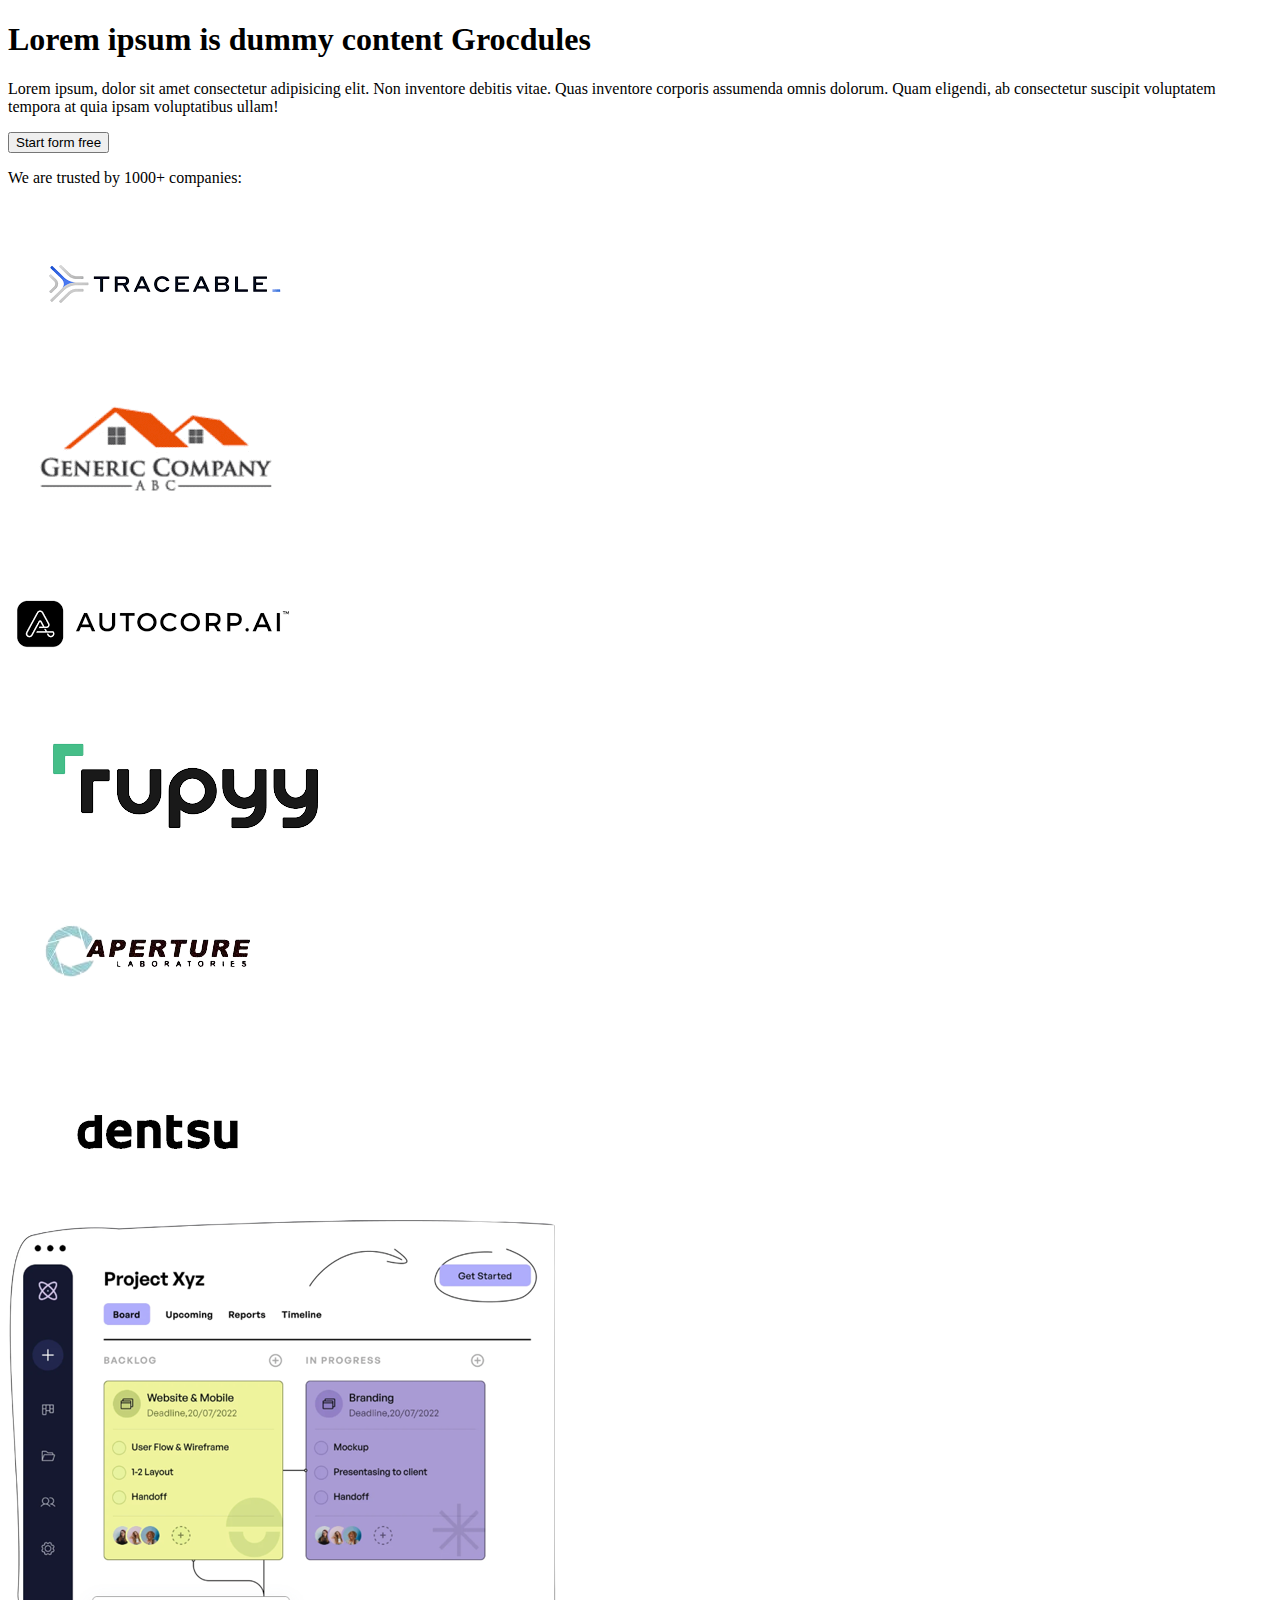
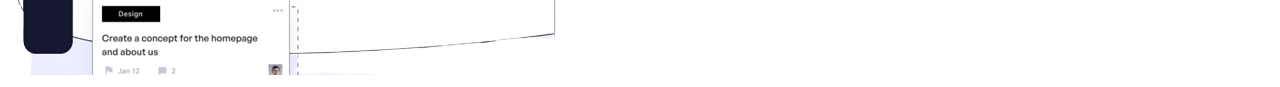
<file: banner.html>
<!DOCTYPE html>
<html lang="en">
<head>
    <meta charset="UTF-8">
    <meta name="viewport" content="width=device-width, initial-scale=1.0">
    <title>Banner</title>
    <link href="https://cdn.jsdelivr.net/npm/bootstrap@5.3.2/dist/css/bootstrap.min.css" rel="stylesheet" integrity="sha384-T3c6CoIi6uLrA9TneNEoa7RxnatzjcDSCmG1MXxSR1GAsXEV/Dwwykc2MPK8M2HN" crossorigin="anonymous">

    <script src="https://cdn.jsdelivr.net/npm/bootstrap@5.3.2/dist/js/bootstrap.bundle.min.js" integrity="sha384-C6RzsynM9kWDrMNeT87bh95OGNyZPhcTNXj1NW7RuBCsyN/o0jlpcV8Qyq46cDfL" crossorigin="anonymous"></script>
</head>
<body>

    <div class="container-fluid">
                    <div class="row">
                        <div class="col-md-7 d-flex justify-content-end banner_pad">
                                <div class="row banner_left_content">
                                    <div class="col">
                                        <h1 class="banner_head">Lorem ipsum is dummy content <span class="back-shadow">Grocdules</span></h1>
                                        <p class="banner_para mt-1">Lorem ipsum, dolor sit amet consectetur adipisicing elit. Non inventore debitis vitae. Quas inventore corporis assumenda omnis dolorum. Quam eligendi, ab consectetur suscipit voluptatem tempora at quia ipsam voluptatibus ullam!</p>
                                        <button class="btn-custom-color mt-1">Start form free</button>
                                        <p class="mt-5">We are trusted by 1000+ companies:</p>
                                            <!-- companies logo section starts from here-->
                                            <!-- first row -->
                                            <div class="row mt-0 w-75 banner-company">
                                                <div class="col-4 mb-2">
                                                    <div class="text-center">
                                                        <img src="/traceable.png" alt="Company 1 Logo" class="fixed-logo">
                                                    </div>
                                                </div>
                                                <div class="col-4 mb-2">
                                                    <div class="text-center">
                                                        <img src="/company6-logo.png" alt="Company 1 Logo" class="fixed-logo">
                                                    </div>
                                                </div>
                                                <div class="col-4 mb-2">
                                                    <div class="text-center">
                                                        <img src="/autocorp.png" alt="Company 1 Logo" class="fixed-logo">
                                                    </div>
                                                </div>
                                            </div>

                                            <!-- second row -->
                                             <div class="row w-75 banner-company">
                                                <div class="col-4 mb-2">
                                                    <div class="text-center">
                                                        <img src="/rupyy.png" alt="Company 1 Logo" class=" fixed-logo">
                                                    </div>
                                                </div>
                                                <div class="col-4 mb-2">
                                                    <div class="text-center">
                                                        <img src="/aperture.png" alt="Company 1 Logo" class=" fixed-logo">
                                                    </div>
                                                </div>
                                                <div class="col-4 mb-2">
                                                    <div class="text-center">
                                                        <img src="/dentsu.png" alt="Company 1 Logo" class=" fixed-logo">
                                                    </div>
                                                </div>
                                            </div> 

                                            <!-- companies logo section starts from here-->
                                    </div>
                                </div>
                                
                        </div>

                        <div class="col-md-5 px-0  banner_right_bg left_banner_radius banner_right_col">
                                        <!-- <div class="border border-black banner_img_holder"> -->
                                            <img src="/bannerimg.png" alt="na" class="image-fluid fixed-banner-img banner_img_holder">
                                        <!-- </div> -->
                        </div>
                    </div>





      
             

                           
               
    </div>
    

</body>
</html>
</file>
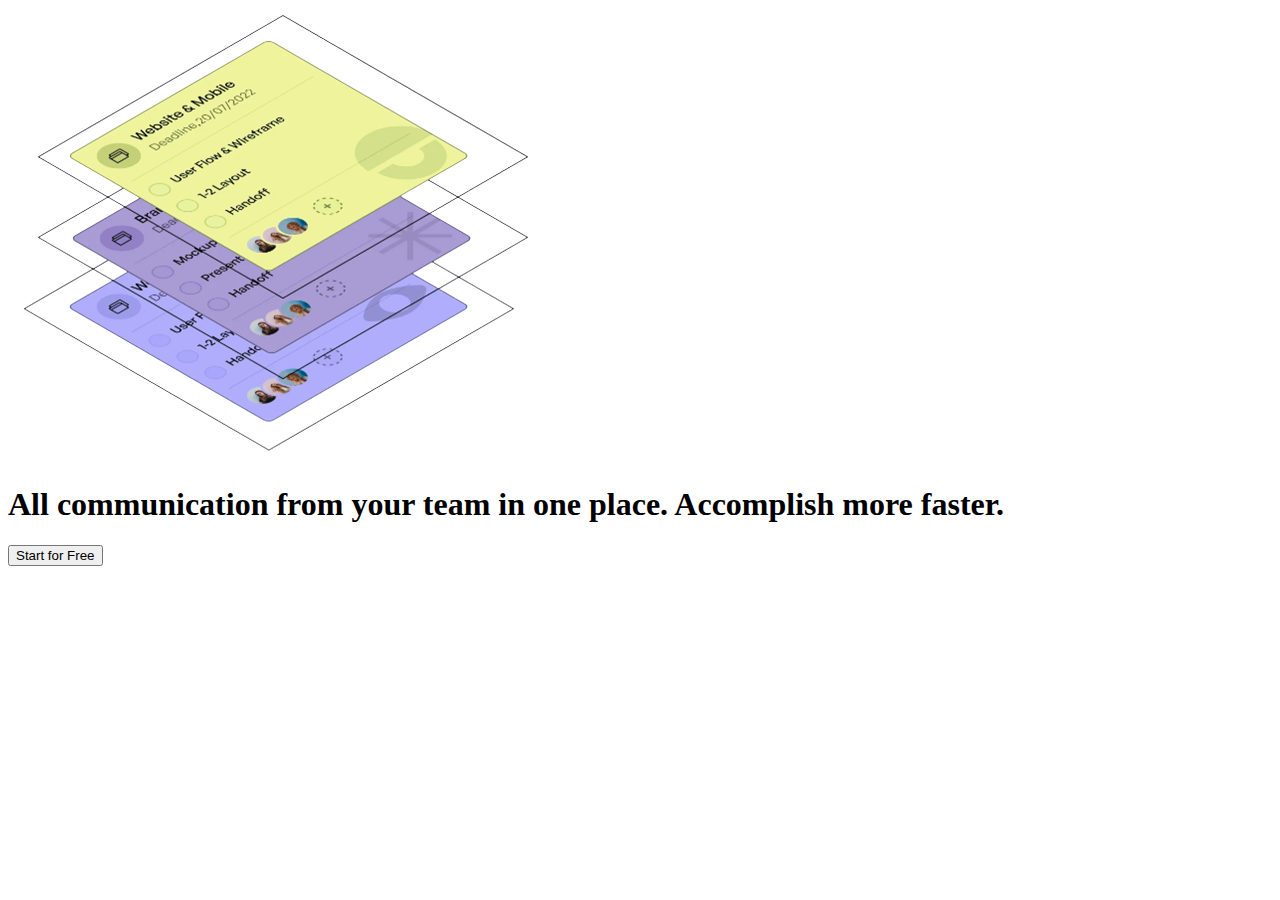
<file: communication.html>
<!DOCTYPE html>
<html lang="en">
<head>
    <meta charset="UTF-8">
    <meta name="viewport" content="width=device-width, initial-scale=1.0">
    <title>Communication section</title>

    <link href="https://cdn.jsdelivr.net/npm/bootstrap@5.3.2/dist/css/bootstrap.min.css" rel="stylesheet" integrity="sha384-T3c6CoIi6uLrA9TneNEoa7RxnatzjcDSCmG1MXxSR1GAsXEV/Dwwykc2MPK8M2HN" crossorigin="anonymous">

    <script src="https://cdn.jsdelivr.net/npm/bootstrap@5.3.2/dist/js/bootstrap.bundle.min.js" integrity="sha384-C6RzsynM9kWDrMNeT87bh95OGNyZPhcTNXj1NW7RuBCsyN/o0jlpcV8Qyq46cDfL" crossorigin="anonymous"></script>
</head>
<body>
    <div class="container-fluid p-5 comm_bg">
        <div class="container"> 

            <div class="row comm_container">
                <div class="col-md-6">
                    <!-- Left column with image -->
                    <img src="/comm.png" alt="Image" class="img-fluid">
                </div>
                <div class="col-md-6 d-flex flex-column justify-content-center">
                    <!-- Right column with two rows -->
                    <div class="row justify-content-left">
                        <div class="col">
                            <!-- First row with sentence in h2 -->
                            <h1 class="com-right">All communication from your team in one place. Accomplish more faster.</h1>
                        </div>
                    </div>
                    <div class="row justify-content-left">
                        <div class="col mt-4">
                            <!-- Second row with button -->
                            <button class="btn-custom-color">Start for Free</button>
                        </div>
                    </div>
                </div>
            </div>


        </div>
    </div>




</body>
</html>
</file>
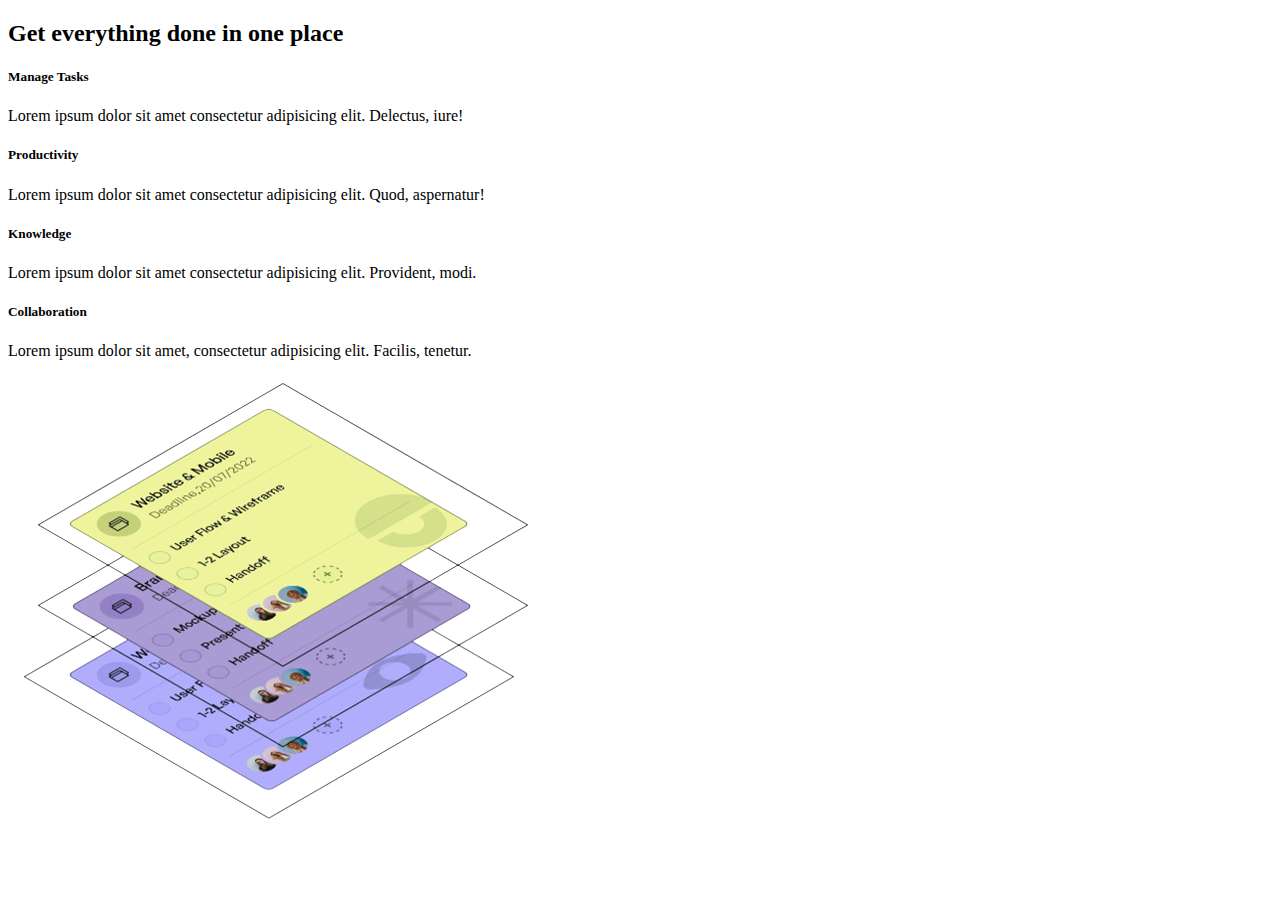
<file: features.html>
<!DOCTYPE html>
<html lang="en">
<head>
    <meta charset="UTF-8">
    <meta name="viewport" content="width=device-width, initial-scale=1.0">
    <title>Services</title>

    <link href="https://cdn.jsdelivr.net/npm/bootstrap@5.3.2/dist/css/bootstrap.min.css" rel="stylesheet" integrity="sha384-T3c6CoIi6uLrA9TneNEoa7RxnatzjcDSCmG1MXxSR1GAsXEV/Dwwykc2MPK8M2HN" crossorigin="anonymous">

    <script src="https://cdn.jsdelivr.net/npm/bootstrap@5.3.2/dist/js/bootstrap.bundle.min.js" integrity="sha384-C6RzsynM9kWDrMNeT87bh95OGNyZPhcTNXj1NW7RuBCsyN/o0jlpcV8Qyq46cDfL" crossorigin="anonymous"></script>
</head>
<body>

        <div class="container-fluid px-5">
            <!-- both columns container -->
                <div class="container feature_container">
                    <div class="row">
                        <!-- left column starts from here -->
                        <div class="col-md-6">
                                        <!-- First Row -->
                                        <div class="row mb-4 ">
                                            <div class="col">
                                                <h2 class="feature-head">Get everything done in one place</h2>
                                            </div>
                                        </div>
                                        
                                        <!-- Second Row -->
                                        <div class="row ">
                                            <div class="col-6">
                                                <div class="text-center mb-3">
                                                    <div class="circle feature-bg d-flex align-items-center justify-content-center">
                                                        <i class="bi bi-gear-wide-connected text-white"></i>
                                                    </div>
                                                </div>
                                                <h5>Manage Tasks</h5>
                                                <p>Lorem ipsum dolor sit amet consectetur adipisicing elit. Delectus, iure!</p>
                                            </div>
                                            <div class="col-6">
                                                <div class="text-center mb-3">
                                                    <div class="circle feature-bg d-flex align-items-center justify-content-center">
                                                        
                                                        <i class="bi bi-cpu-fill text-white"></i>
                                                    </div>
                                                </div>
                                                <h5>Productivity</h5>
                                                <p>Lorem ipsum dolor sit amet consectetur adipisicing elit. Quod, aspernatur!</p>
                                            </div>
                                        </div>
                                        
                                        <!-- Third Row -->
                                        <div class="row">
                                            <div class="col-6">
                                                <div class="text-center mb-3">
                                                    <div class="circle feature-bg d-flex align-items-center justify-content-center">
                                                        <i class="bi bi-journal-code text-white"></i>
                                                    </div>
                                                </div>
                                                <h5>Knowledge</h5>
                                                <p>Lorem ipsum dolor sit amet consectetur adipisicing elit. Provident, modi.</p>
                                            </div>
                                            <div class="col-6">
                                                <div class="text-center mb-3">
                                                    <div class="circle feature-bg d-flex align-items-center justify-content-center">
                                                        <i class="bi bi-collection text-white"></i>
                                                    </div>
                                                </div>
                                                <h5>Collaboration</h5>
                                                <p>Lorem ipsum dolor sit amet, consectetur adipisicing elit. Facilis, tenetur.</p>
                                            </div>
                                        </div>
                        </div>
<!-- left column end here -->

<!-- right column starts from here -->
                        <div class="col-md-6 feature_main d-flex align-items-center justify-content-center rounded border-primary">
                            <!-- <div class="service-bg bg-body-secondary d-flex align-items-center border border-black p-5">Hello</div> -->
                            <img src="/comm.png" alt="Image" class="img-fluid">
                        </div>
<!-- right column ends here -->

                    </div>
                </div>
        </div>
        </div>


        
</body>
</html>
</file>
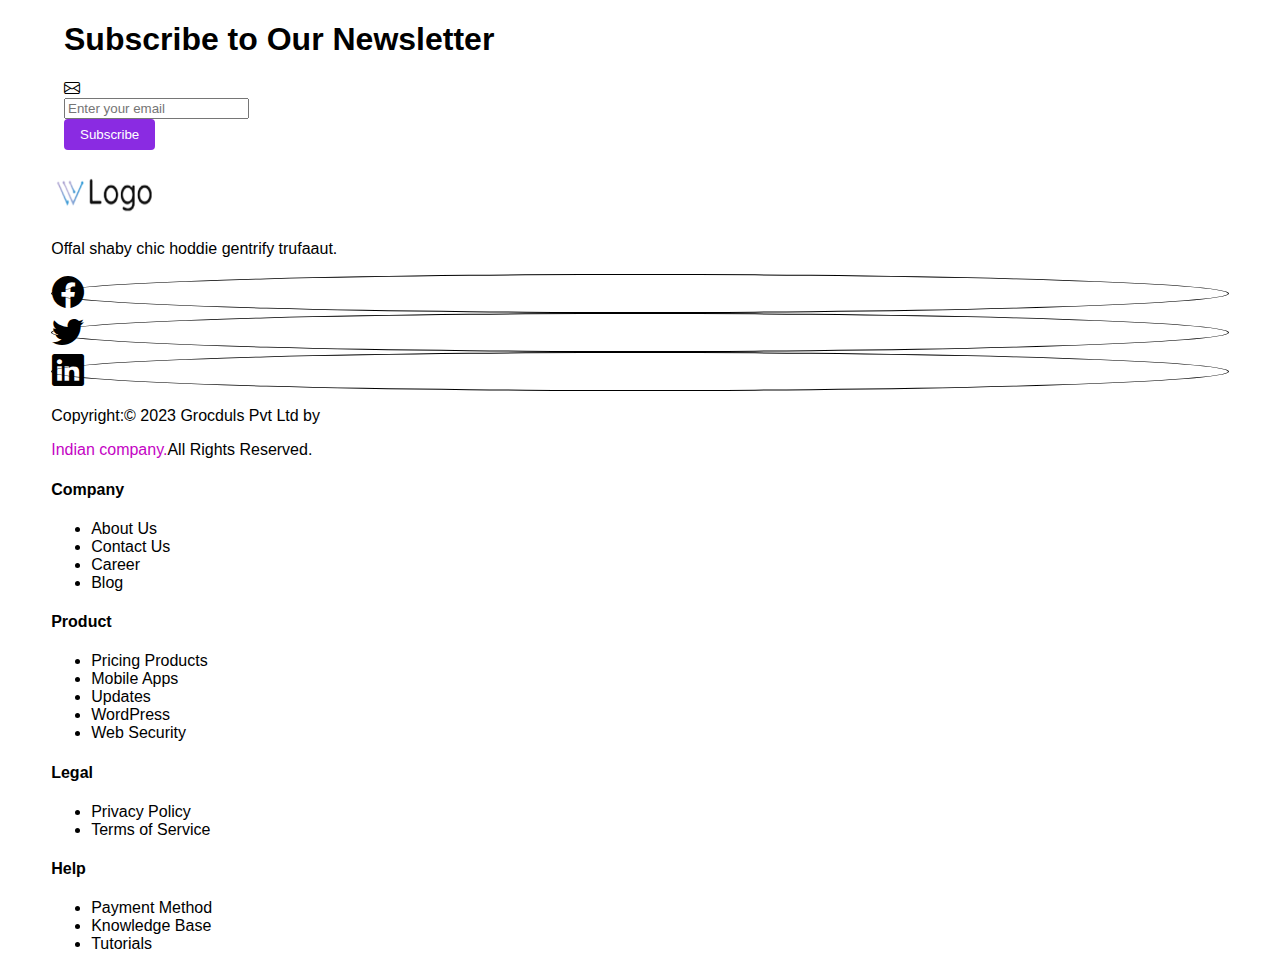
<file: footer.html>
<!DOCTYPE html>
<html lang="en">
<head>
    <meta charset="UTF-8">
    <meta name="viewport" content="width=device-width, initial-scale=1.0">
    <title>Footer</title>

    <link rel="stylesheet" href="/style.css">

    <link href="https://cdn.jsdelivr.net/npm/bootstrap@5.3.2/dist/css/bootstrap.min.css" rel="stylesheet" integrity="sha384-T3c6CoIi6uLrA9TneNEoa7RxnatzjcDSCmG1MXxSR1GAsXEV/Dwwykc2MPK8M2HN" crossorigin="anonymous">

    <script src="https://cdn.jsdelivr.net/npm/bootstrap@5.3.2/dist/js/bootstrap.bundle.min.js" integrity="sha384-C6RzsynM9kWDrMNeT87bh95OGNyZPhcTNXj1NW7RuBCsyN/o0jlpcV8Qyq46cDfL" crossorigin="anonymous"></script>

    <link rel="stylesheet" href="https://cdn.jsdelivr.net/npm/bootstrap-icons@1.3.0/font/bootstrap-icons.css">

</head>
<body>
   

<div class="container footer_container">
<!--footer newsletter section starts here-->
    <div class="row footer_pad ">
            <div class="col-lg-4 col-md-6 col-12 p-2">
                <h1 class="footer_head">Subscribe to Our Newsletter</h1>
            </div>
            <div class="col-lg-8 col-md-6 col-12  p-3">
                <!-- newsletter subscribing section starts -->
               <div class="row justify-content-center">
                    <div class="col-lg-8 col-md-10 col-12 border border-primary px-4 py-3 rounded d-flex align-items-center">
                            <div class="col-2 text-center">
                                <i class="bi bi-envelope"></i>
                            </div>
                            <div class="col-6 ">
                                <input type="email" id="subs_email" name="subs_email" class="form-control py-2 border-0" placeholder="Enter your email">
                            </div>
                            <div class="col-4 d-flex justify-content-center">
                                <button class="btn-custom-color px-4 px-lg-4 px-md-2 py-2">Subscribe</button>
                            </div>
                    </div>
                </div>
               <!-- newsletter subscribing section starts -->
            </div>
    </div>
<!-- newsletter section ends -->

<!-- footer listing section starts -->
    <div class="row footer_lower_pad">
    <!-- left part starts -->
            
                <div class="col-lg-4 col-12 d-flex flex-column justify-content-between align-items-start">
                            <!-- First Row Logo -->
                            <div class="my-2">
                                <img src="/logo.png" alt="Logo" class="footer_logo_img">
                            </div>
                        
                            <!-- Second Row -->
                            <div class="my-1">
                                <p class="mb-0">Offal shaby chic hoddie gentrify trufaaut.</p>
                            </div>
                        
                            <!-- Third Row - Social Icons -->
                            <div class="my-3 d-flex justify-content-left">
                                <div class="d-flex align-items-center justify-content-center mx-2 px-3 py-2 social-icon">
                                    <i class="bi bi-facebook i-size"></i>
                                </div>
                                <div class="d-flex align-items-center justify-content-center mx-2 px-3 py-2 social-icon">
                                    <i class="bi bi-twitter i-size"></i>
                                </div>
                                <div class="d-flex align-items-center justify-content-center mx-2 px-3 py-2 social-icon">
                                    <i class="bi bi-linkedin i-size"></i>
                                </div>
                            </div>
                        
                            <!-- Fourth Row - Copyright Message -->
                            <div class="text-left my-1">
                                <p class="mb-0">Copyright:© 2023 Grocduls Pvt Ltd by</p>
                                <p><span class="indian">Indian company.</span>All Rights Reserved.</p>
                            </div>
                </div>
     <!-- left part ends    -->

<!-- middle part 2 columns company & Product starts -->
        <div class="col-lg-4 col-md-6 col-12  d-flex">
            <!-- First Column starts-->
            <div class="flex-grow-1 pr-3">
                <h4 class="font-weight-bold mb-3">Company</h4>
                <ul class="list-unstyled footer-list">
                    <li class="mb-2"><a href="#">About Us</a></li>
                    <li class="mb-2"><a href="#">Contact Us</a></li>
                    <li class="mb-2"><a href="#">Career</a></li>
                    <li class="mb-2"><a href="#">Blog</a></li>
                </ul>
            </div>
            <!-- First Column ends-->

            <!-- Second Column starts-->
            <div class="flex-grow-1 pl-3">
                <h4 class="mb-3">Product</h4>
                <ul class="list-unstyled footer-list">
                    <li class="mb-2"><a href="#">Pricing Products</a></li>
                    <li class="mb-2"><a href="#">Mobile Apps</a></li>
                    <li class="mb-2"><a href="#">Updates</a></li>
                    <li class="mb-2"><a href="#">WordPress</a></li>
                    <li class="mb-2"><a href="#">Web Security</a></li>
                </ul>
            </div>
        </div>
        <!-- second column ends -->

<!-- middle part 2 columns company & Product ends-->

            
<!-- end part Legal & help starts here  -->
        <div class="col-lg-4 col-md-6 col-12  d-flex">
                <!-- Third Column -->
                <div class="flex-grow-1 pr-3">
                    <h4 class="font-weight-bold mb-3">Legal</h4>
                    <ul class="list-unstyled footer-list">
                        <li class="mb-2"><a href="#">Privacy Policy</a></li>
                        <li class="mb-2"><a href="#">Terms of Service</a></li>
                    </ul>
                </div>

                <!-- Fourth Column -->
                <div class="flex-grow-1 pl-3">
                    <h4 class="mb-3">Help</h4>
                    <ul class="list-unstyled footer-list">
                        <li class="mb-2"><a href="#">Payment Method</a></li>
                        <li class="mb-2"><a href="#">Knowledge Base</a></li>
                        <li class="mb-2"><a href="#">Tutorials</a></li>
                    </ul>
                </div>
        </div>
<!-- end part Legal & help ends here  -->

    </div>

    <!-- footer listing section ends -->

</div>


</body>
</html>
</file>
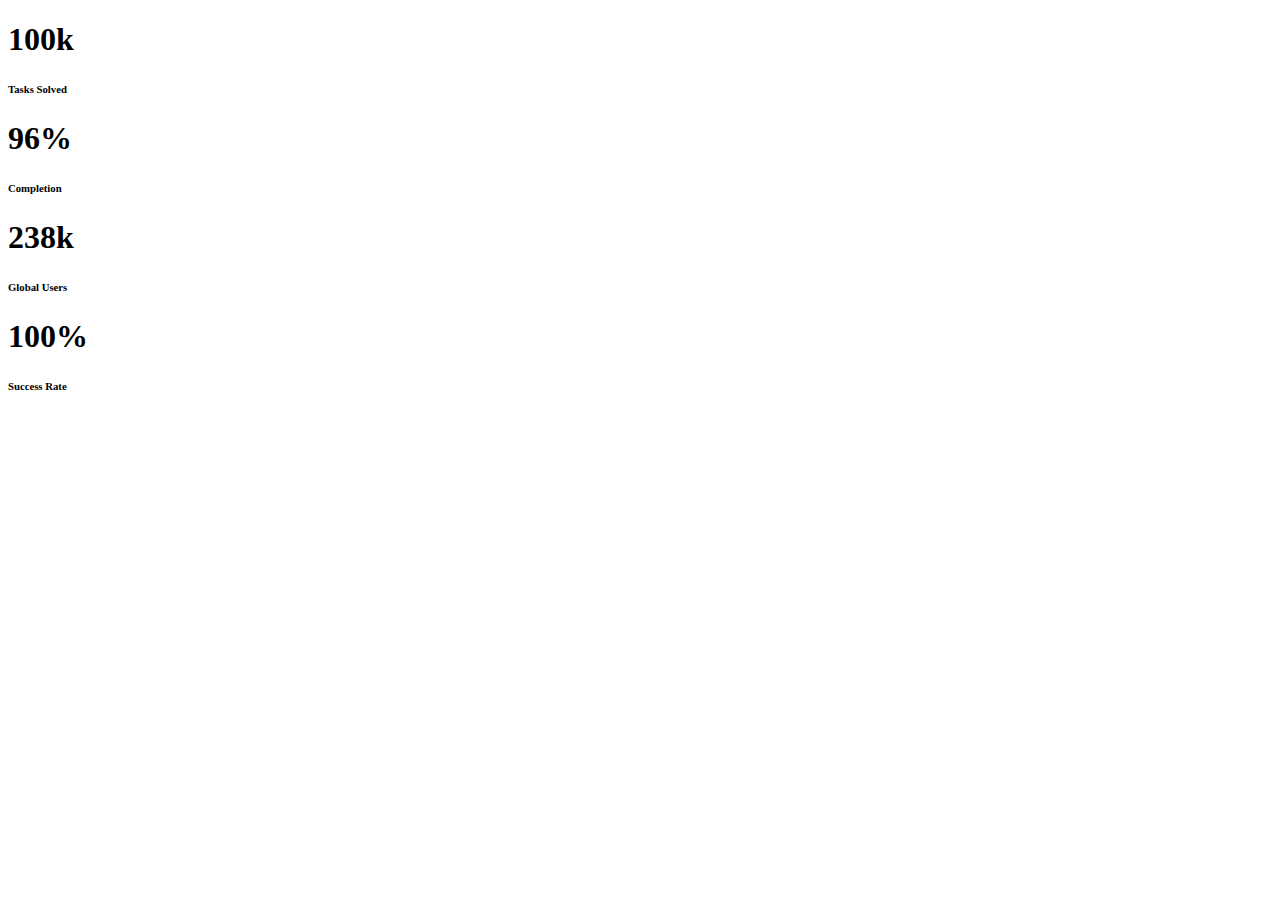
<file: monitor.html>
<!DOCTYPE html>
<html lang="en">
<head>
    <meta charset="UTF-8">
    <meta name="viewport" content="width=device-width, initial-scale=1.0">
    <title>Monitor</title>

    
    <link href="https://cdn.jsdelivr.net/npm/bootstrap@5.3.2/dist/css/bootstrap.min.css" rel="stylesheet" integrity="sha384-T3c6CoIi6uLrA9TneNEoa7RxnatzjcDSCmG1MXxSR1GAsXEV/Dwwykc2MPK8M2HN" crossorigin="anonymous">

    <script src="https://cdn.jsdelivr.net/npm/bootstrap@5.3.2/dist/js/bootstrap.bundle.min.js" integrity="sha384-C6RzsynM9kWDrMNeT87bh95OGNyZPhcTNXj1NW7RuBCsyN/o0jlpcV8Qyq46cDfL" crossorigin="anonymous"></script>

</head>
<body>
    
    <div class="container">
            <div class="row m-auto text-center monitor_row">

                <div class="col-3 border border-black border-top-0 border-2 border-start-0">
                    <h1 class="monitor_h1">100k</h1>
                    <h6 class="monitor_h6">Tasks Solved</h6>
                </div>
                <div class="col-3 border border-black border-top-0 border-2 border-start-0">
                    <h1 class="monitor_h1">96%</h1>
                    <h6 class="monitor_h6">Completion</h6>
                </div>
                <div class="col-3 border border-black border-top-0 border-2 border-start-0">
                    <h1 class="monitor_h1">238k</h1>
                    <h6 class="monitor_h6">Global Users</h6>
                </div>
                <div class="col-3 border border-black border-top-0 border-2 border-start-0 border-end-0">
                    <h1 class="monitor_h1">100%</h1>
                    <h6 class="monitor_h6">Success Rate</h6>
                </div>

            </div>
    </div>


</body>
</html>
</file>
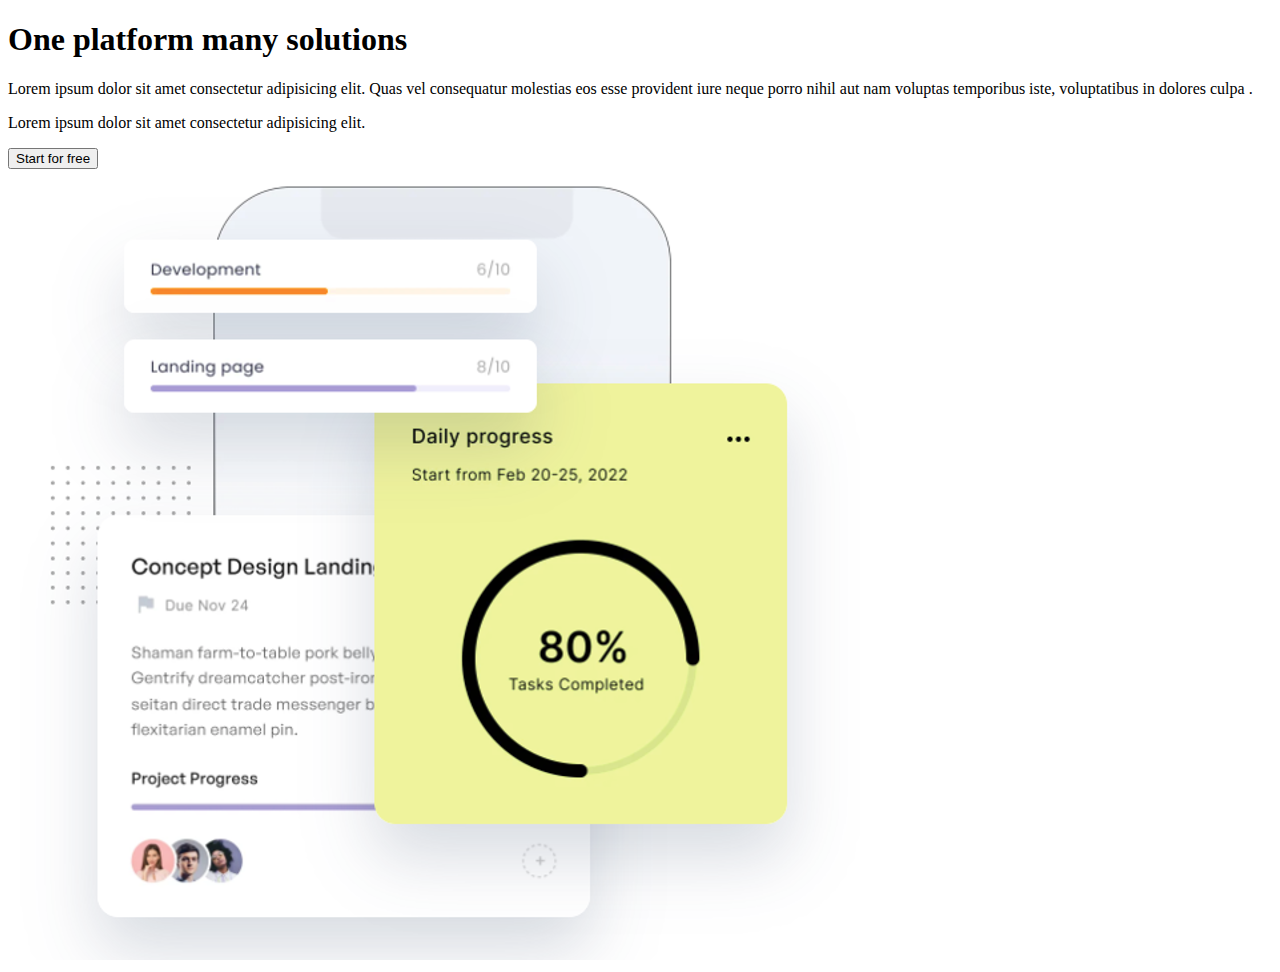
<file: solutions.html>
<!DOCTYPE html>
<html lang="en">
<head>
    <meta charset="UTF-8">
    <meta name="viewport" content="width=device-width, initial-scale=1.0">
    <title>Solutions</title>
    <!-- importing bootstrap -->
    <link href="https://cdn.jsdelivr.net/npm/bootstrap@5.3.2/dist/css/bootstrap.min.css" rel="stylesheet" integrity="sha384-T3c6CoIi6uLrA9TneNEoa7RxnatzjcDSCmG1MXxSR1GAsXEV/Dwwykc2MPK8M2HN" crossorigin="anonymous">

    <script src="https://cdn.jsdelivr.net/npm/bootstrap@5.3.2/dist/js/bootstrap.bundle.min.js" integrity="sha384-C6RzsynM9kWDrMNeT87bh95OGNyZPhcTNXj1NW7RuBCsyN/o0jlpcV8Qyq46cDfL" crossorigin="anonymous"></script>

    <link rel="stylesheet" href="https://cdn.jsdelivr.net/npm/bootstrap-icons@1.3.0/font/bootstrap-icons.css">
</head>
<body>
    
    <div class="container solution-container">
        <div class="row">
            <!-- Left Column starts from here  -->
            <div class="col-md-6 mb-4 d-flex flex-column justify-content-center">
                <!-- Top Row -->
                <div class="row">
                    <div class="col">
                        <h1>One platform many solutions</h1>
                    </div>
                </div>
                <!-- Second Row -->
                <div class="row">
                    <div class="col">
                        <p>Lorem ipsum dolor sit amet consectetur adipisicing elit. Quas vel consequatur molestias eos esse provident iure neque porro nihil aut nam voluptas temporibus iste, voluptatibus in dolores culpa .</p>
                    </div>
                </div>
                <!-- Third Row -->
                <div class="row">
                    <div class="col">
                        <p>Lorem ipsum dolor sit amet consectetur adipisicing elit. </p>
                    </div>
                </div>
                <!-- Fourth Row -->
                <div class="row">
                    <div class="col">
                        <button class="mt-2 btn-custom-color">Start for free</button>
                    </div>
                </div>
            </div>
    
            <!-- Right Column start from here (col-md-6) -->
            <div class="col-md-6">
                <img src="/platfoorm.png" alt="Image" class="img-fluid">
            </div>
        </div>
    </div>



</body>
</html>
</file>
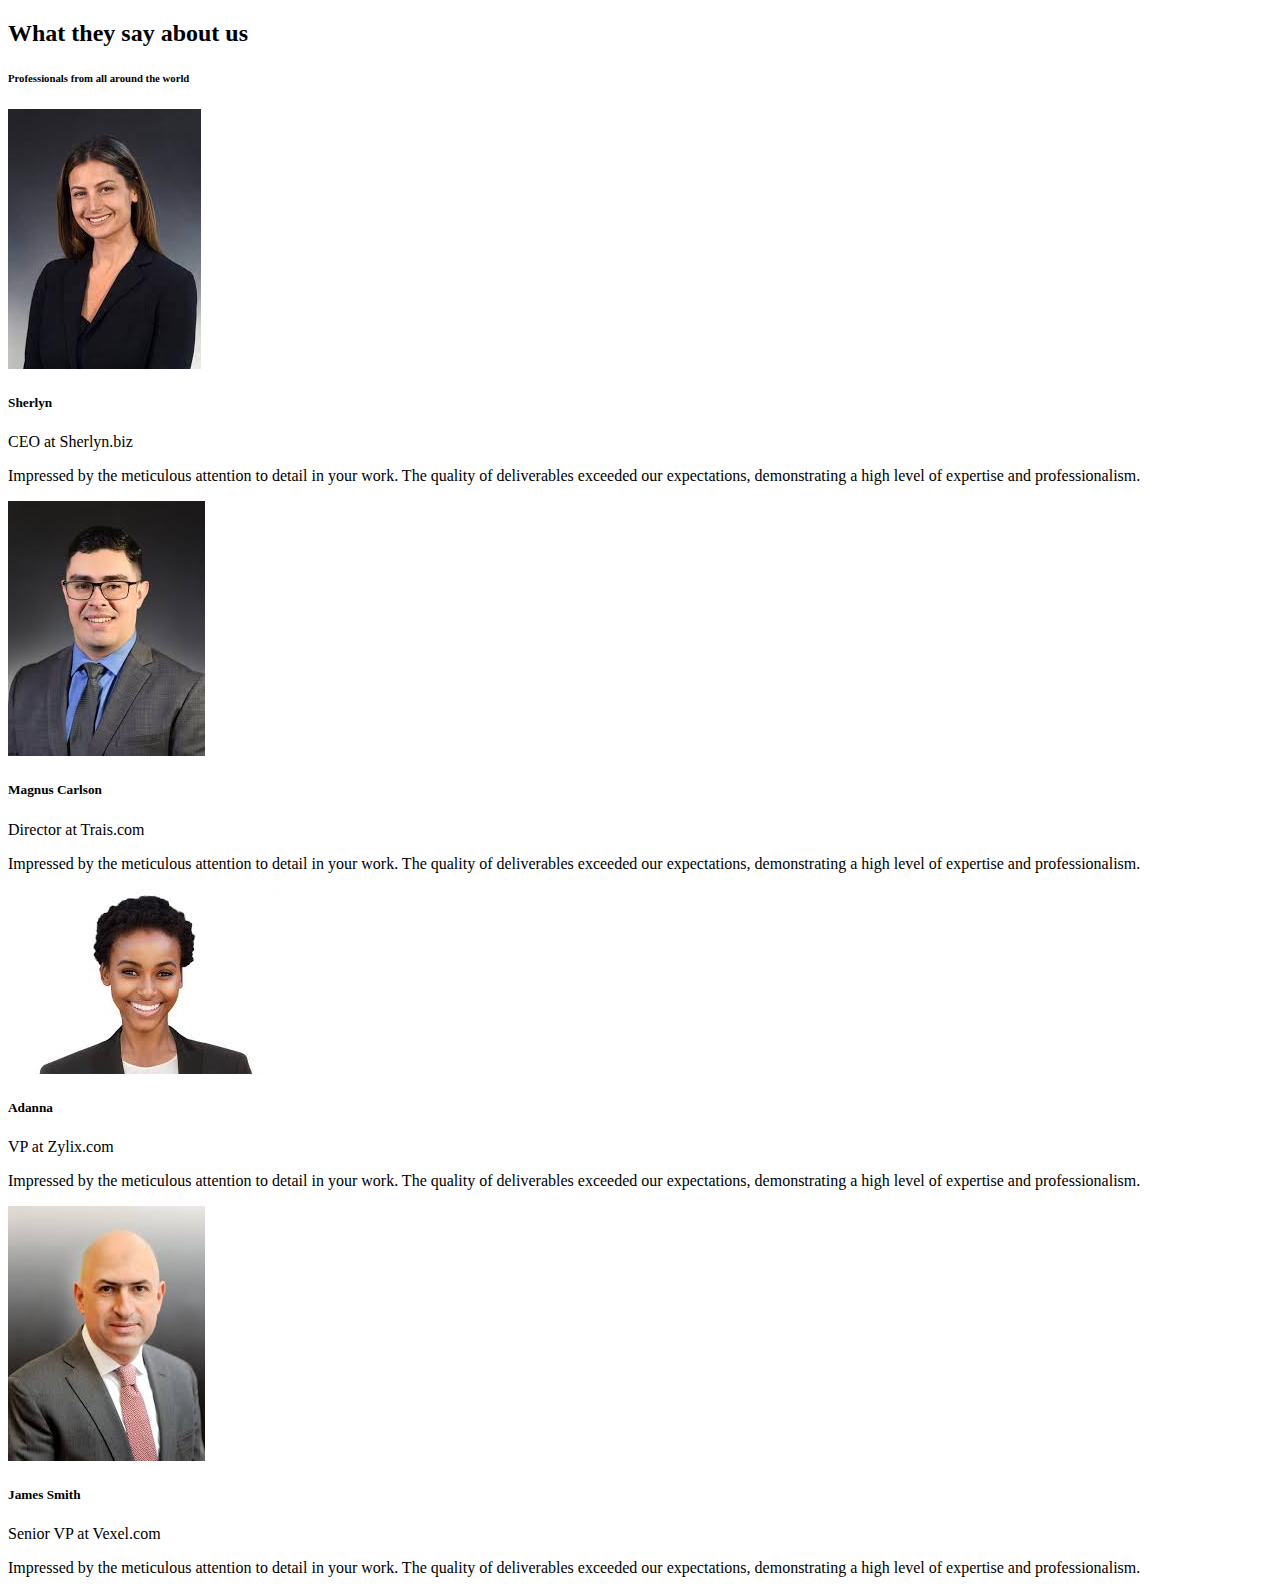
<file: testimonials.html>
<!DOCTYPE html>
<html lang="en">
<head>
    <meta charset="UTF-8">
    <meta name="viewport" content="width=device-width, initial-scale=1.0">
    <title>Testimonials</title>
    

    <link href="https://cdn.jsdelivr.net/npm/bootstrap@5.3.2/dist/css/bootstrap.min.css" rel="stylesheet" integrity="sha384-T3c6CoIi6uLrA9TneNEoa7RxnatzjcDSCmG1MXxSR1GAsXEV/Dwwykc2MPK8M2HN" crossorigin="anonymous">

    <script src="https://cdn.jsdelivr.net/npm/bootstrap@5.3.2/dist/js/bootstrap.bundle.min.js" integrity="sha384-C6RzsynM9kWDrMNeT87bh95OGNyZPhcTNXj1NW7RuBCsyN/o0jlpcV8Qyq46cDfL" crossorigin="anonymous"></script>
</head>
<body>

    <div class="container-fluid ">

        <!-- Heading for all cards   -->
        <div class="row justify-content-center"> 
            <div class="col-12 text-center">
                <h2 class="feed-head">What they say about us</h2>
                <h6 class="feed-subhead">Professionals from all around the world</h6>
            </div>
        </div>
    
        <!-- Row containing four cards -->
        <div class="row mt-4">

            <!-- Card 1 -->
            <div class="col-md-6 col-xl-3 p-4" >
                  <!-- putting card here  -->
                  <div class="card Regular shadow">
                    <div class="card-body">
                        <!-- image section of card -->
                        <div class="feed_image">
                            <div class="circle">
                                <img src="/feed1.jpeg" alt="Profile" class="img-fluid">
                            </div>
                        </div>

                        <h5 class="card-title text-left mt-2 mb-0">Sherlyn </h5>
                        <p class="card-text text-left mb-0 mt-1">CEO at Sherlyn.biz</p>
                        <div class="text-left mt-2">
                            <i class="bi bi-star-fill"></i>
                            <i class="bi bi-star-fill"></i>
                            <i class="bi bi-star-fill"></i>
                            <i class="bi bi-star-fill"></i>
                            <i class="bi bi-star-fill"></i>
                        </div>
                        <p class="card-text mt-3 text-left feed-para">Impressed by the meticulous attention to detail in your work. The quality of deliverables exceeded our expectations, demonstrating a high level of expertise and professionalism.</p>

                    </div>
                  </div>
                
            </div>
    
            <!-- Card container 2 -->
            <div class="col-md-6 col-xl-3 p-4 " >
                        <!-- putting card here  -->
                        <div class="card Regular shadow">
                            <div class="card-body">
                                <!-- image section of card -->
                                <div class="feed_image">
                                    <div class="circle">
                                        <img src="/feed4.jpeg" alt="Profile" class="img-fluid">
                                    </div>
                                </div>
                                <h5 class="card-title text-left mt-2 mb-0">Magnus Carlson</h5>
                                <p class="card-text text-left mb-0 mt-1">Director at Trais.com</p>
                                <div class="text-left mt-2">
                                    <i class="bi bi-star-fill"></i>
                                    <i class="bi bi-star-fill"></i>
                                    <i class="bi bi-star-fill"></i>
                                    <i class="bi bi-star-fill"></i>
                                    <i class="bi bi-star-fill"></i>
                                </div>
                                <p class="card-text mt-3 text-left text-justify feed-para">Impressed by the meticulous attention to detail in your work. The quality of deliverables exceeded our expectations, demonstrating a high level of expertise and professionalism.</p>
        
                            </div>
                        </div>
                        <!-- ending card here -->

            </div>
    
            <!-- Card container 3 -->
            <div class="col-md-6 col-xl-3 p-4">
                   <!-- putting card here  -->
                   <div class="card Regular shadow">
                    <div class="card-body">
                        <!-- image section of card -->
                        <div class="feed_image">
                            <div class="circle">
                                <img src="/feed6.jpeg" alt="Profile" class="img-fluid">
                            </div>
                        </div>
                        <h5 class="card-title text-left mt-2 mb-0">Adanna</h5>
                        <p class="card-text text-left mb-0 mt-1">VP at Zylix.com</p>
                        <div class="text-left mt-2">
                            <i class="bi bi-star-fill"></i>
                            <i class="bi bi-star-fill"></i>
                            <i class="bi bi-star-fill"></i>
                            <i class="bi bi-star-fill"></i>
                            <i class="bi bi-star-fill"></i>
                        </div>
                        <p class="card-text mt-3 text-left text-justify feed-para">Impressed by the meticulous attention to detail in your work. The quality of deliverables exceeded our expectations, demonstrating a high level of expertise and professionalism.</p>

                    </div>
                </div>
                <!-- ending card here -->
            </div>
    
            <!-- Card container 4 -->
            <div class="col-md-6 col-xl-3 p-4">
                     <!-- putting card here  -->
                     <div class="card Regular shadow">
                        <div class="card-body">
                            <!-- image section of card -->
                            <div class="feed_image">
                                <div class="circle">
                                    <img src="/feed8.jpeg" alt="Profile" class="img-fluid">
                                </div>
                            </div>
                            <h5 class="card-title text-left mt-2 mb-0">James Smith</h5>
                            <p class="card-text text-left mb-0 mt-1">Senior VP at Vexel.com</p>
                            <div class="text-left mt-2">
                                <i class="bi bi-star-fill"></i>
                                <i class="bi bi-star-fill"></i>
                                <i class="bi bi-star-fill"></i>
                                <i class="bi bi-star-fill"></i>
                                <i class="bi bi-star-fill"></i>
                            </div>
                            <p class="card-text mt-3 text-left text-justify feed-para">Impressed by the meticulous attention to detail in your work. The quality of deliverables exceeded our expectations, demonstrating a high level of expertise and professionalism.</p>
    
                        </div>
                    </div>
                    <!-- ending card here -->
            </div>

        </div>
    </div>


 

</body>
</html>
</file>
<file: style.css>
body {
  font-family: Arial, sans-serif;
  margin: 0;
  padding: 0;
}

.btn-custom-color {
  background-color: blueviolet;
  padding: 0.6em 1.2em;
  border-radius: 0.3em;
  border: none;
  color: white;
}
/* ----------------------------------------banner &  page css--------------------------------------*/

.banner_right_bg{
  background-color: #e2edee;
}
@media screen and (max-width:998px) {
  #nav_id{
      background: #fff;
  }
}

.nav_shadow {
  padding: 0.8em 15em  0.8em  8em!important;

}

.left_banner_radius {
  border-radius: 0 0 0 3em;
}

.myNav {
  position: fixed;
  top: 0;
  left: 50% !important;
  transform: translateX(-50%) !important;
  margin: 0 auto;
  z-index: 999999;
}

.right_nav_w {
  width: 15%;
}

.left_nav_w {
  width: 85%;
}

.logo_img {
  width: 6em !important;
  height: 2.4em !important;
}

@media screen and (max-width: 1400px) {
  .right_nav_ww {
    width: 20%;
  }

  .left_nav_w {
    width: 80%;
  }
  .nav_shadow {
    padding: 0.8em 0 0.8em 0 !important;
    border: 1px solid rgb(247, 245, 245);
  }

  .logo_img {
    width: 4.3em !important;
    height: 2.4em !important;
  }
}

#myNavBar {
  position: fixed !important;
  z-index: 999999 !important;
  width: 100%;
}

nav li a {
  color: black;
  cursor: pointer;
}

.nav-link:hover{
  color: rgb(65, 64, 66) !important;
}

.back-shadow {
  background-color: rgb(164, 111, 213);
}

.left-banner-margin {
  margin-top: 7em;
}

.fixed-logo {
  object-fit: cover;
  max-height: 50px;
  width: 100%;
  border: 1px solid rgb(234, 233, 233) !important;
  border-radius: 5px;
}

.banner_head {
  font-size: 4rem;
  text-align: left !important ;
}

.banner_pad {
  padding-top: 6em !important;
}

.banner_right_col {
    padding-top: 6em;
  }

.banner_left_content {
  width: 85%;
}

.banner_para{
  width:75%;
}

@media screen and (max-width: 576px) {
  .banner-company {
    width: 100% !important;
  }
  .fixed-logo {
    height: 40px !important;
  }
  .banner_left_content {
    width: 100% !important;
  }
  .banner_head {
    font-size: 2.5rem;
    text-align: justify;
  }
  .banner_para {
    text-align: justify;
    width:90%
  }
}

.fixed-banner-img {
  object-fit: contain;
  width: 100%;
}

@media screen and (max-width: 768px) {
  .banner_right_col {
    padding-top: 2em !important;
  }
}

/* --------------------------------monitor css-------------------------------- */

.monitor-margin {
  margin: 6em 0 !important;
}


.monitor_h6 {
  color: gray;
  font-size: 0.8em;
}
.monitor_h1{
  font-size:2em;
}

.monitor_row{
  width:75%;
}

@media screen and (max-width:576px){
  .monitor_h6 {
    color: gray;
    font-size: 0.6em;
  }
  .monitor_h1{
    font-size:1.4em;
  }
  .monitor-margin{
     margin:3em 0 !important;
  }
}

@media screen and (max-width:767px){
  .monitor_row{
      width:95% !important;
  }
}



/* --------------------------------------features page css----------------------- */
.feature_container{
    padding:0 4em !important;
}

@media screen and (max-width:1250px){
  .feature_container{
        padding:0 !important;
}
}

.feature-bg {
  background-color: blueviolet;
}
.feature-head {
  font-size: 3.2em !important;
}

.service-bg {
  position: absolute;
  width: 32em;
  height: auto;
  border-radius: 15px 0 0 15px;
  top: 0;
  right: 0;
  z-index: -1;
}


/* -----------------------------------collabs css--------------------------------------------- */
.collabs-margin{
    margin:5em 0 0 0 !important;
}
.collabs_bg{
  background-color: #c9d5dd;
}

.collabs_img {
  width: 85%;
  object-fit: contain;
}

.collabs_right {
  width: 75%;
}

@media screen and (max-width: 1040px) {
  .collabs_right {
    width: 90% !important;
  }
  .collabs_img {
    width: 90%;
  }
}

.collabs-main-container {
  height: 500px;
}

.check_collabs {
  color:white;
  border-radius: 50%;
 background-color:blueviolet;
}


/* ------------------------------------------solution css---------------------------------------- */

.solution-margin {
  margin: 5em 0 0 0  !important;
}

.solution-container{
  padding:0 4em !important;
}


/* ------------------------------feedback/testimonial section css------------------ */
.testimonial-margin{
    margin:5em 0 0 0 !important;
}
.feed-head {
  font-size: 40px;
}

[class="feed-subhead"] {
  font-size: 0.9em;
  margin-top: 1.5em;
  text-align: center;
}

.bi-star-fill{
  color: rgb(185, 185, 17) !important;
}

.feed_image {
  width: 30%;
}
/* size of feed-image circle */
.circle {
  width: 4em;
  height: 4em;
  border-radius: 50%;
  overflow: hidden;
  box-shadow: 0px 4px 8px rgba(0, 0, 0, 0.2);
}

.circle img {
  width: 100%;
  height: 100%;
  object-fit: cover;
}

.feed-para {
  text-align: justify;
}


/* -----------------------------------------------communication section css--------------------------------------------------- */
.comm-margin{
  margin:1em 0 0 0 !important;
}
.communication {
  background-color: skyblue;
}

.com-right {
  padding-right: 50px;
}

.comm_bg{
  background-color: #e2edee;
}

/* --------------------------------------------Footer Section css------------------------------------------------ */

.footer_margin{
  margin:2em 0 2em 0 ;
}

.footer_pad{
  padding:0em 0 0 4em !important;
}

.footer_lower_pad{
  padding:0 3.2em 0 3.2em !important;
  margin:1.4em 0 !important;
}

.i-size {
  font-size: 2rem;
  color: black !important;
}

.footer_logo_img {
  width: 7em !important;
  height: 3em !important;
  padding-left:0;
}

.social-icon {
  border-radius: 50%;
  border: 1px solid black;
}
.indian {
  color: rgb(196, 4, 196);
}

.footer-list li a {
  text-decoration: none;
  color: black;
}

.footer-list li a:hover {
  color: rgb(196, 4, 196);
}

@media screen and (max-width:1250px) {
  .footer_pad{
    padding:0 !important;
  }

  .footer_lower_pad{
    padding: 0 !important;
    margin:1.4em 0 !important;
  }
}

@media screen and (max-width:576px){
  .footer_head{
    font-size:1.9em !important;
  }
}


/* different sections margins for screen less than 576px */

@media screen and (max-width:576px){
  .collabs-margin{
    margin:3em 0 0 0 !important;
}
.solution-margin {
  margin: 3em 0 0 0  !important;
}
.testimonial-margin{
  margin:3em 0 0 0 !important;
}
}
</file>
